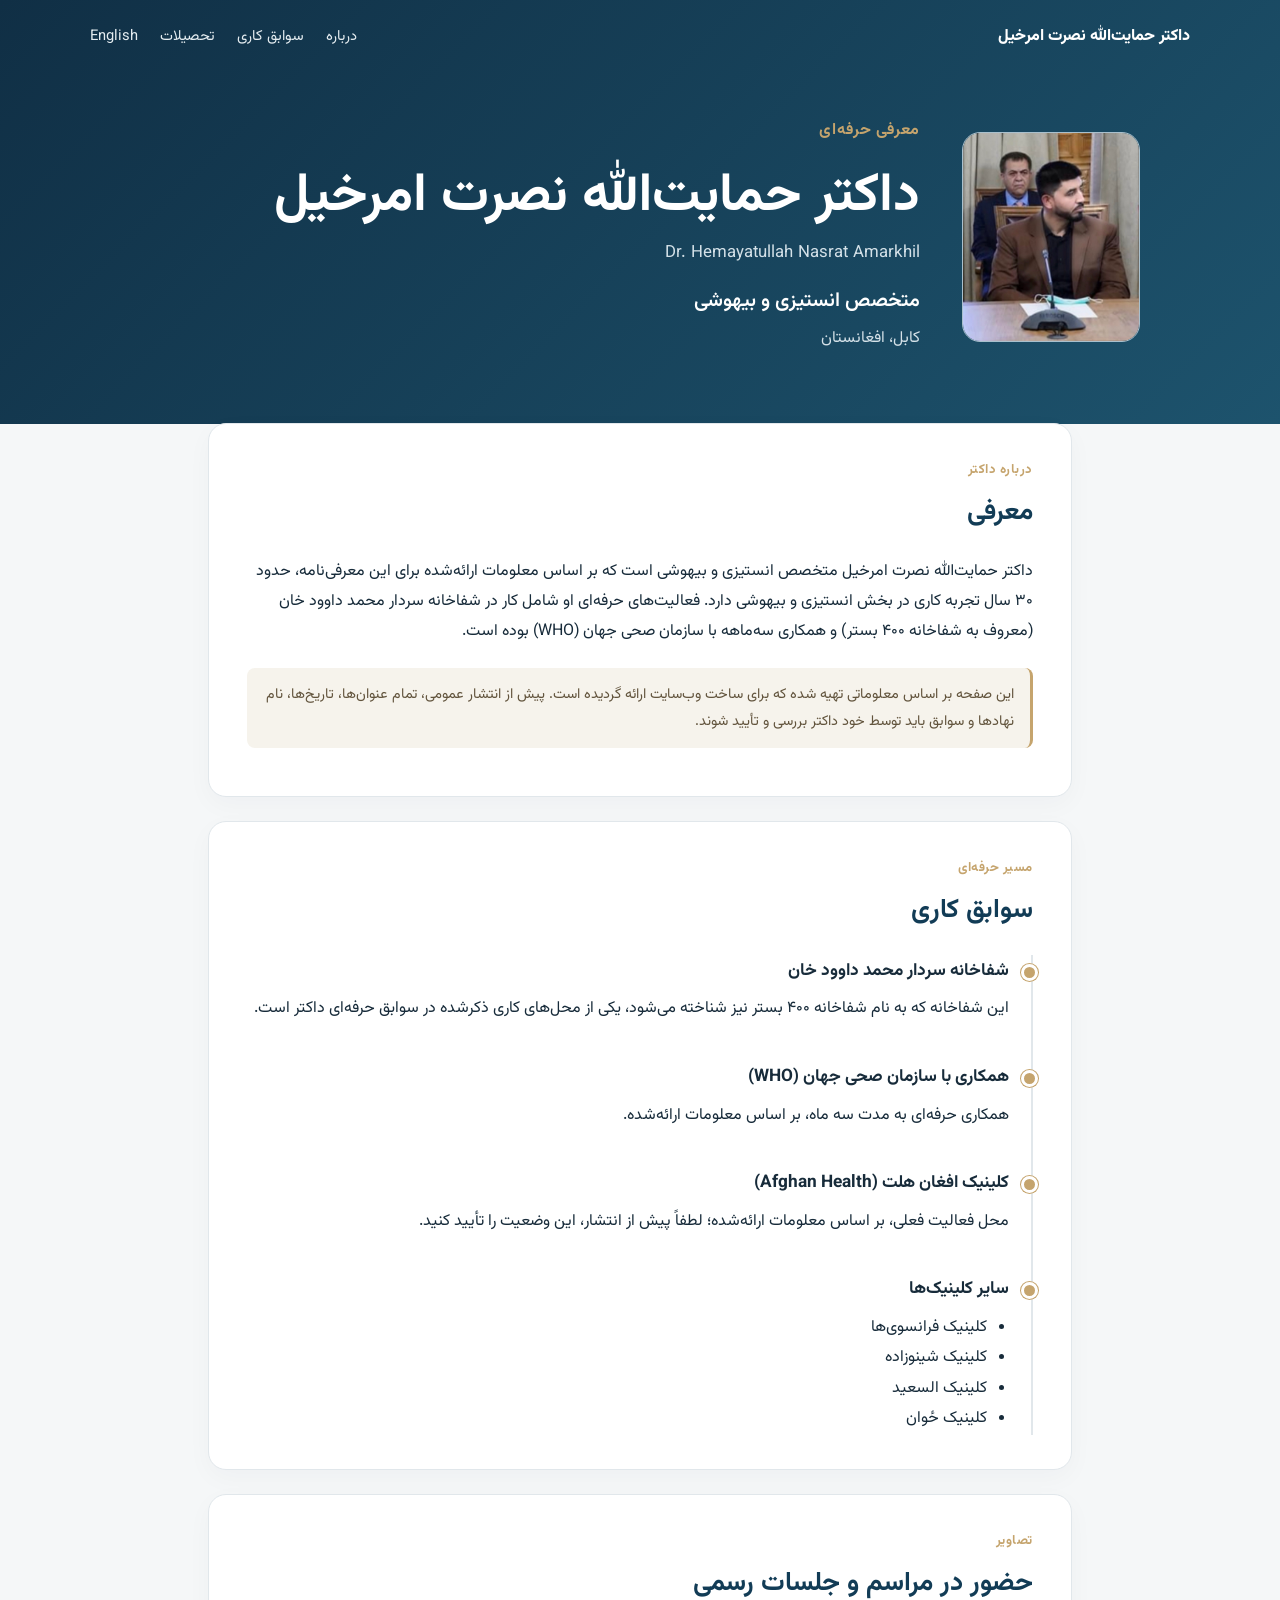
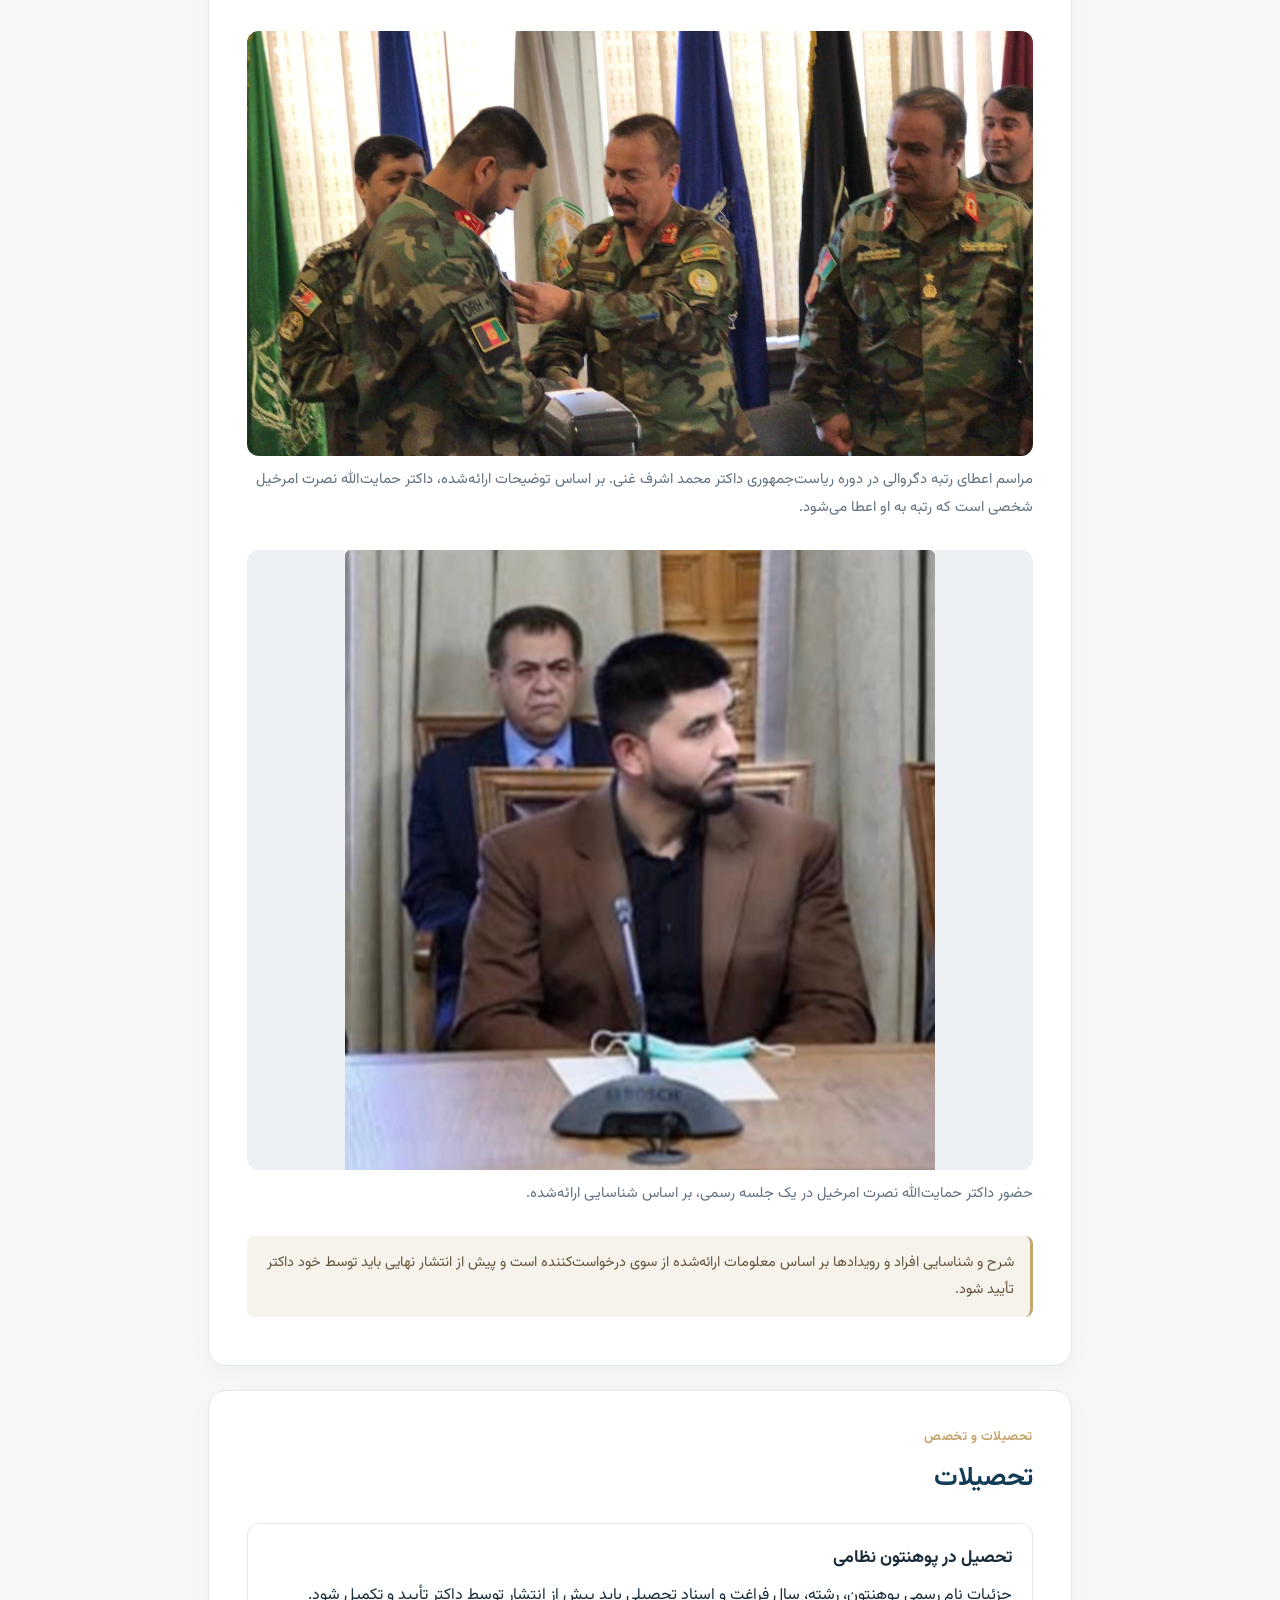
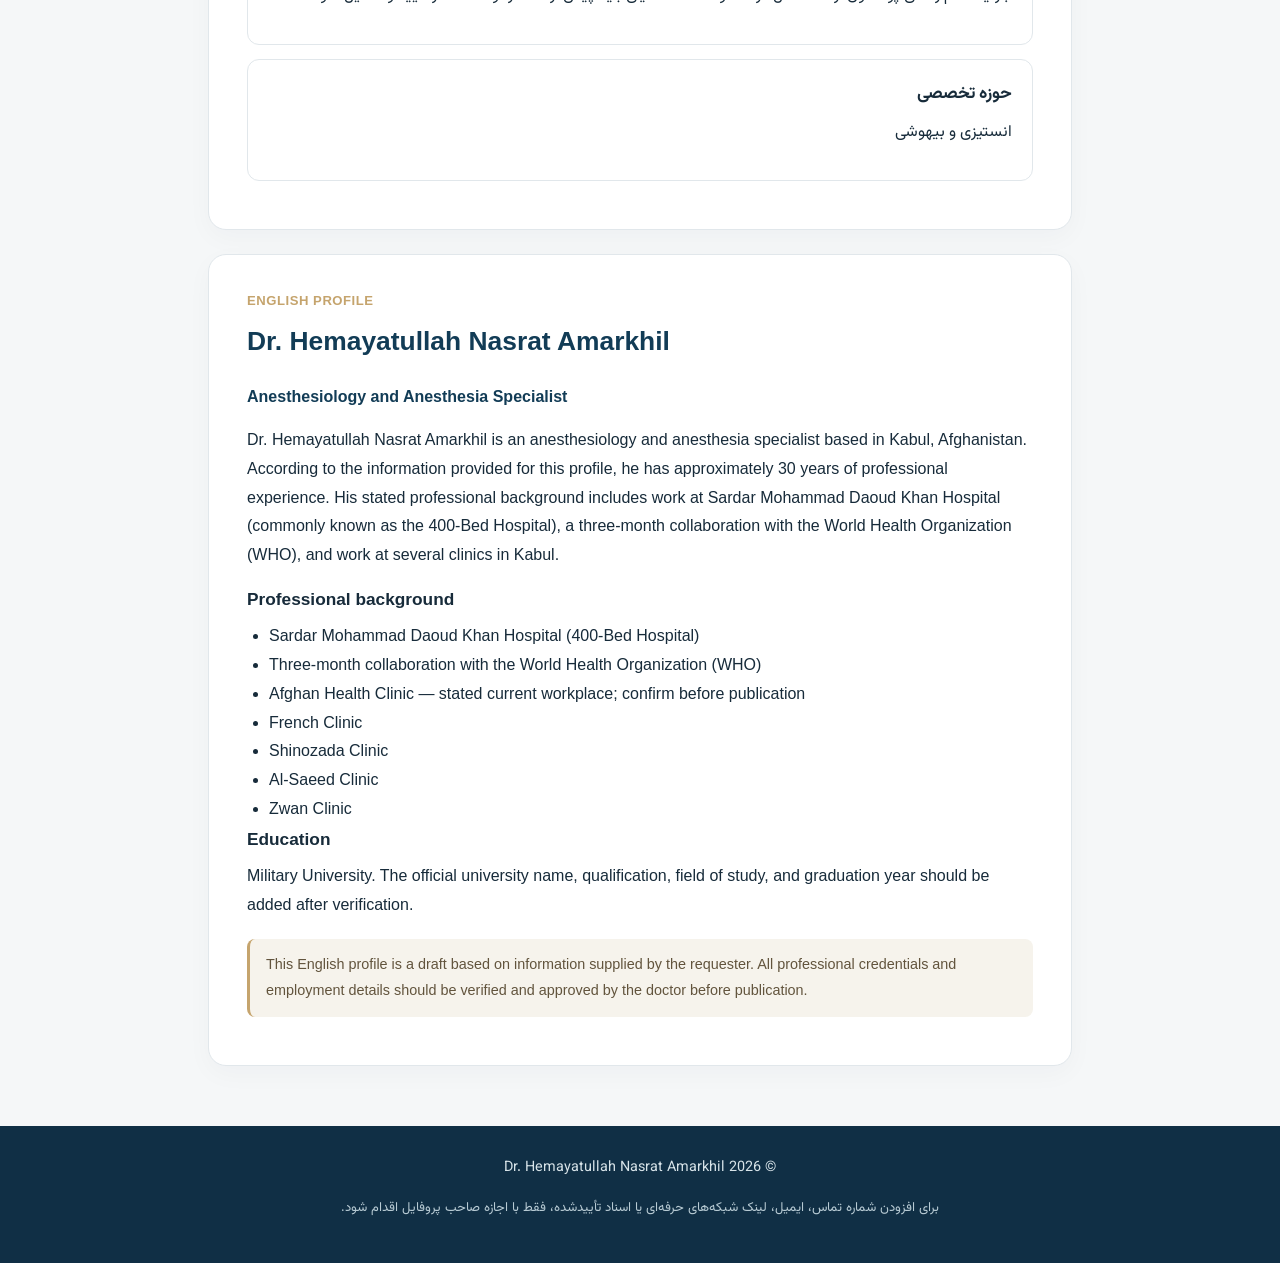
<file: index.html>
<!doctype html>
<html lang="fa" dir="rtl">
<head>
  <meta charset="utf-8">
  <head> <meta name="google-site-verification" content="ufe67APNxNRTGIazcD3d0fb7Ml_JtaSHZqmoX8raI3s" />
  <meta charset="utf-8"> 
   <meta name="google-site-verification" content="ufe67APNxNRTGIazcD3d0fb7Ml_JtaSHZqmoX8raI3s" /> 
  <meta name="google-site-verification" content="qa1Jx21YawX_g30gHdlt-uuEKMZJ5qB0P6ZCemwxj5s" />
  <meta name="viewport" content="width=device-width, initial-scale=1">
  <meta name="viewport" content="width=device-width, initial-scale=1">
  <meta name="description" content="معرفی حرفه‌ای داکتر حمایت‌الله نصرت امرخیل، متخصص انستیزی و بیهوشی در کابل، افغانستان.">
  <meta name="robots" content="index,follow">
  <meta name="author" content="Dr. Hemayatullah Nasrat Amarkhil">
  <meta property="og:type" content="profile">
  <meta property="og:title" content="داکتر حمایت‌الله نصرت امرخیل | متخصص انستیزی و بیهوشی">
  <meta property="og:description" content="معرفی حرفه‌ای و سوابق کاری داکتر حمایت‌الله نصرت امرخیل در کابل، افغانستان.">
  <title>داکتر حمایت‌الله نصرت امرخیل | متخصص انستیزی و بیهوشی</title>
  <link rel="stylesheet" href="style.css">
  <link rel="alternate" hreflang="en" href="#english">
  <script type="application/ld+json">
  {
    "@context": "https://schema.org",
    "@type": "Person",
    "name": "Dr. Hemayatullah Nasrat Amarkhil",
    "alternateName": "داکتر حمایت‌الله نصرت امرخیل",
    "jobTitle": "Anesthesiology and Anesthesia Specialist",
    "description": "Professional profile of an anesthesiology and anesthesia specialist based in Kabul, Afghanistan.",
    "address": {
      "@type": "PostalAddress",
      "addressLocality": "Kabul",
      "addressCountry": "AF"
    },
    "knowsAbout": ["Anesthesiology", "Anesthesia"]
  }
  </script>
</head>
<body>
  <header class="hero">
    <nav class="nav">
      <a class="brand" href="#top">داکتر حمایت‌الله نصرت امرخیل</a>
      <div class="navlinks">
        <a href="#about">درباره</a>
        <a href="#experience">سوابق کاری</a>
        <a href="#education">تحصیلات</a>
        <a href="#english">English</a>
      </div>
    </nav>
    <div class="hero-content" id="top">
      <div class="portrait portrait-photo">
        <img src="official-meeting.jpeg" alt="داکتر حمایت‌الله نصرت امرخیل در یک جلسه رسمی، بر اساس شناسایی ارائه‌شده توسط خانواده">
      </div>
      <div>
        <p class="eyebrow">معرفی حرفه‌ای</p>
        <h1>داکتر حمایت‌الله نصرت امرخیل</h1>
        <p class="latin-name">Dr. Hemayatullah Nasrat Amarkhil</p>
        <p class="subtitle">متخصص انستیزی و بیهوشی</p>
        <p class="location">کابل، افغانستان</p>
      </div>
    </div>
  </header>

  <main>
    <section class="intro" id="about">
      <p class="section-label">درباره داکتر</p>
      <h2>معرفی</h2>
      <p>داکتر حمایت‌الله نصرت امرخیل متخصص انستیزی و بیهوشی است که بر اساس معلومات ارائه‌شده برای این معرفی‌نامه، حدود ۳۰ سال تجربه کاری در بخش انستیزی و بیهوشی دارد. فعالیت‌های حرفه‌ای او شامل کار در شفاخانه سردار محمد داوود خان (معروف به شفاخانه ۴۰۰ بستر) و همکاری سه‌ماهه با سازمان صحی جهان (WHO) بوده است.</p>
      <p class="notice">این صفحه بر اساس معلوماتی تهیه شده که برای ساخت وب‌سایت ارائه گردیده است. پیش از انتشار عمومی، تمام عنوان‌ها، تاریخ‌ها، نام نهادها و سوابق باید توسط خود داکتر بررسی و تأیید شوند.</p>
    </section>

    <section id="experience">
      <p class="section-label">مسیر حرفه‌ای</p>
      <h2>سوابق کاری</h2>
      <div class="timeline">
        <article class="item">
          <h3>شفاخانه سردار محمد داوود خان</h3>
          <p>این شفاخانه که به نام شفاخانه ۴۰۰ بستر نیز شناخته می‌شود، یکی از محل‌های کاری ذکرشده در سوابق حرفه‌ای داکتر است.</p>
        </article>
        <article class="item">
          <h3>همکاری با سازمان صحی جهان (WHO)</h3>
          <p>همکاری حرفه‌ای به مدت سه ماه، بر اساس معلومات ارائه‌شده.</p>
        </article>
        <article class="item">
          <h3>کلینیک افغان هلت (Afghan Health)</h3>
          <p>محل فعالیت فعلی، بر اساس معلومات ارائه‌شده؛ لطفاً پیش از انتشار، این وضعیت را تأیید کنید.</p>
        </article>
        <article class="item">
          <h3>سایر کلینیک‌ها</h3>
          <ul>
            <li>کلینیک فرانسوی‌ها</li>
            <li>کلینیک شینوزاده</li>
            <li>کلینیک السعید</li>
            <li>کلینیک ځوان</li>
          </ul>
        </article>
      </div>
    </section>


    <section id="gallery">
      <p class="section-label">تصاویر</p>
      <h2>حضور در مراسم و جلسات رسمی</h2>
      <figure class="gallery-photo">
        <img src="rank-ceremony.jpeg" alt="مراسم نصب نشان رتبه دگروالی بر لباس افسر؛ داکتر حمایت‌الله نصرت امرخیل، بر اساس توضیحات ارائه‌شده، شخص دریافت‌کننده رتبه است">
        <figcaption>مراسم اعطای رتبه دگروالی در دوره ریاست‌جمهوری داکتر محمد اشرف غنی. بر اساس توضیحات ارائه‌شده، داکتر حمایت‌الله نصرت امرخیل شخصی است که رتبه به او اعطا می‌شود.</figcaption>
      </figure>
      <figure class="gallery-photo">
        <img src="official-meeting.jpeg" alt="داکتر حمایت‌الله نصرت امرخیل در یک جلسه رسمی">
        <figcaption>حضور داکتر حمایت‌الله نصرت امرخیل در یک جلسه رسمی، بر اساس شناسایی ارائه‌شده.</figcaption>
      </figure>
      <p class="notice">شرح و شناسایی افراد و رویدادها بر اساس معلومات ارائه‌شده از سوی درخواست‌کننده است و پیش از انتشار نهایی باید توسط خود داکتر تأیید شود.</p>
    </section>

    <section id="education">
      <p class="section-label">تحصیلات و تخصص</p>
      <h2>تحصیلات</h2>
      <div class="info-card">
        <h3>تحصیل در پوهنتون نظامی</h3>
        <p>جزئیات نام رسمی پوهنتون، رشته، سال فراغت و اسناد تحصیلی باید پیش از انتشار توسط داکتر تأیید و تکمیل شود.</p>
      </div>
      <div class="info-card">
        <h3>حوزه تخصصی</h3>
        <p>انستیزی و بیهوشی</p>
      </div>
    </section>

    <section class="english" id="english" lang="en" dir="ltr">
      <p class="section-label">ENGLISH PROFILE</p>
      <h2>Dr. Hemayatullah Nasrat Amarkhil</h2>
      <p class="english-subtitle">Anesthesiology and Anesthesia Specialist</p>
      <p>Dr. Hemayatullah Nasrat Amarkhil is an anesthesiology and anesthesia specialist based in Kabul, Afghanistan. According to the information provided for this profile, he has approximately 30 years of professional experience. His stated professional background includes work at Sardar Mohammad Daoud Khan Hospital (commonly known as the 400-Bed Hospital), a three-month collaboration with the World Health Organization (WHO), and work at several clinics in Kabul.</p>
      <h3>Professional background</h3>
      <ul>
        <li>Sardar Mohammad Daoud Khan Hospital (400-Bed Hospital)</li>
        <li>Three-month collaboration with the World Health Organization (WHO)</li>
        <li>Afghan Health Clinic — stated current workplace; confirm before publication</li>
        <li>French Clinic</li>
        <li>Shinozada Clinic</li>
        <li>Al-Saeed Clinic</li>
        <li>Zwan Clinic</li>
      </ul>
      <h3>Education</h3>
      <p>Military University. The official university name, qualification, field of study, and graduation year should be added after verification.</p>
      <p class="notice">This English profile is a draft based on information supplied by the requester. All professional credentials and employment details should be verified and approved by the doctor before publication.</p>
    </section>
  </main>

  <footer>
    <p>© <span id="year">2026</span> Dr. Hemayatullah Nasrat Amarkhil</p>
    <p class="footer-note">برای افزودن شماره تماس، ایمیل، لینک شبکه‌های حرفه‌ای یا اسناد تأییدشده، فقط با اجازه صاحب پروفایل اقدام شود.</p>
  </footer>
</body>
</html>
</file>
<file: style.css>
@import url('https://fonts.googleapis.com/css2?family=Vazirmatn:wght@400;500;600;700;800&display=swap');
:root{--ink:#172b3a;--muted:#617181;--blue:#123c56;--gold:#c5a46d;--paper:#f5f7f8;--line:#e1e7eb}
*{box-sizing:border-box}
html{scroll-behavior:smooth}
body{margin:0;background:var(--paper);color:var(--ink);font-family:"Vazirmatn",Tahoma,Arial,sans-serif;line-height:1.9}
.hero{background:linear-gradient(135deg,#102f45,#1d536d);color:#fff;padding:22px max(6vw,20px) 66px}
.nav{max-width:1100px;margin:auto;display:flex;align-items:center;justify-content:space-between;gap:20px;flex-wrap:wrap}
.brand{font-weight:800;color:#fff;text-decoration:none}
.navlinks{display:flex;gap:22px;flex-wrap:wrap}
.navlinks a{color:#e5edf1;text-decoration:none;font-size:.92rem}
.navlinks a:hover{color:#fff}
.hero-content{max-width:1000px;margin:64px auto 0;display:flex;align-items:center;gap:42px}
.portrait{width:178px;height:210px;flex:0 0 178px;border:1px dashed #a9c0cd;border-radius:18px;background:#ffffff12;display:grid;place-items:center;text-align:center;color:#d9e5eb;font-size:.85rem;padding:14px}
.eyebrow,.section-label{color:var(--gold);font-weight:700;letter-spacing:.04em}
h1{font-size:clamp(2rem,5vw,3.35rem);line-height:1.35;margin:5px 0}
.latin-name{direction:ltr;text-align:right;color:#d4e1e8;margin:0;font-size:1.05rem}
.subtitle{font-size:1.25rem;margin:12px 0 0;font-weight:600}
.location{color:#d4e1e8;margin:4px 0}
main{max-width:900px;margin:-25px auto 60px;padding:0 18px}
section{background:#fff;border:1px solid var(--line);border-radius:18px;padding:34px 38px;margin:24px 0;box-shadow:0 8px 26px #102f4508}
h2{font-size:1.65rem;margin:0 0 18px;color:var(--blue)}
h3{font-size:1.08rem;margin:0 0 7px}
p{margin:0 0 14px}
.section-label{font-size:.82rem;margin-bottom:5px}
.notice{margin-top:20px;padding:13px 16px;background:#f6f3ec;border-right:3px solid var(--gold);border-radius:8px;color:#62543d;font-size:.9rem}
.timeline{border-right:2px solid var(--line);padding-right:22px}
.item{position:relative;padding:0 0 22px}
.item:before{content:"";position:absolute;right:-29px;top:9px;width:11px;height:11px;border-radius:50%;background:var(--gold);border:3px solid #fff;box-shadow:0 0 0 1px var(--gold)}
.item:last-child{padding-bottom:0}
ul{margin:6px 0 0;padding-right:22px}
.info-card{padding:18px 20px;border:1px solid var(--line);border-radius:12px;margin:14px 0}
.english{font-family:Arial,sans-serif;line-height:1.8}
.english .section-label{text-align:left}
.english h2{text-align:left}
.english-subtitle{font-weight:700;color:var(--blue)}
.english .notice{border-right:0;border-left:3px solid var(--gold)}
.english ul{padding-left:22px;padding-right:0}
footer{text-align:center;background:#102f45;color:#d8e4e9;padding:28px 18px;font-size:.9rem}
.footer-note{font-size:.82rem;color:#b8cbd4}
@media(max-width:650px){.hero{padding-bottom:55px}.hero-content{margin-top:42px;gap:20px;align-items:flex-start;flex-direction:column}.portrait{width:130px;height:145px;flex-basis:auto}.navlinks{gap:12px}section{padding:25px 21px}main{padding:0 12px}}

.portrait-photo{overflow:hidden;padding:0;border-style:solid}
.portrait-photo img{width:100%;height:100%;object-fit:cover;display:block}
.gallery-photo{margin:22px 0 28px}
.gallery-photo img{display:block;width:100%;max-height:620px;object-fit:contain;background:#edf1f3;border-radius:12px}
.gallery-photo figcaption{font-size:.92rem;color:var(--muted);margin-top:10px}
</file>
